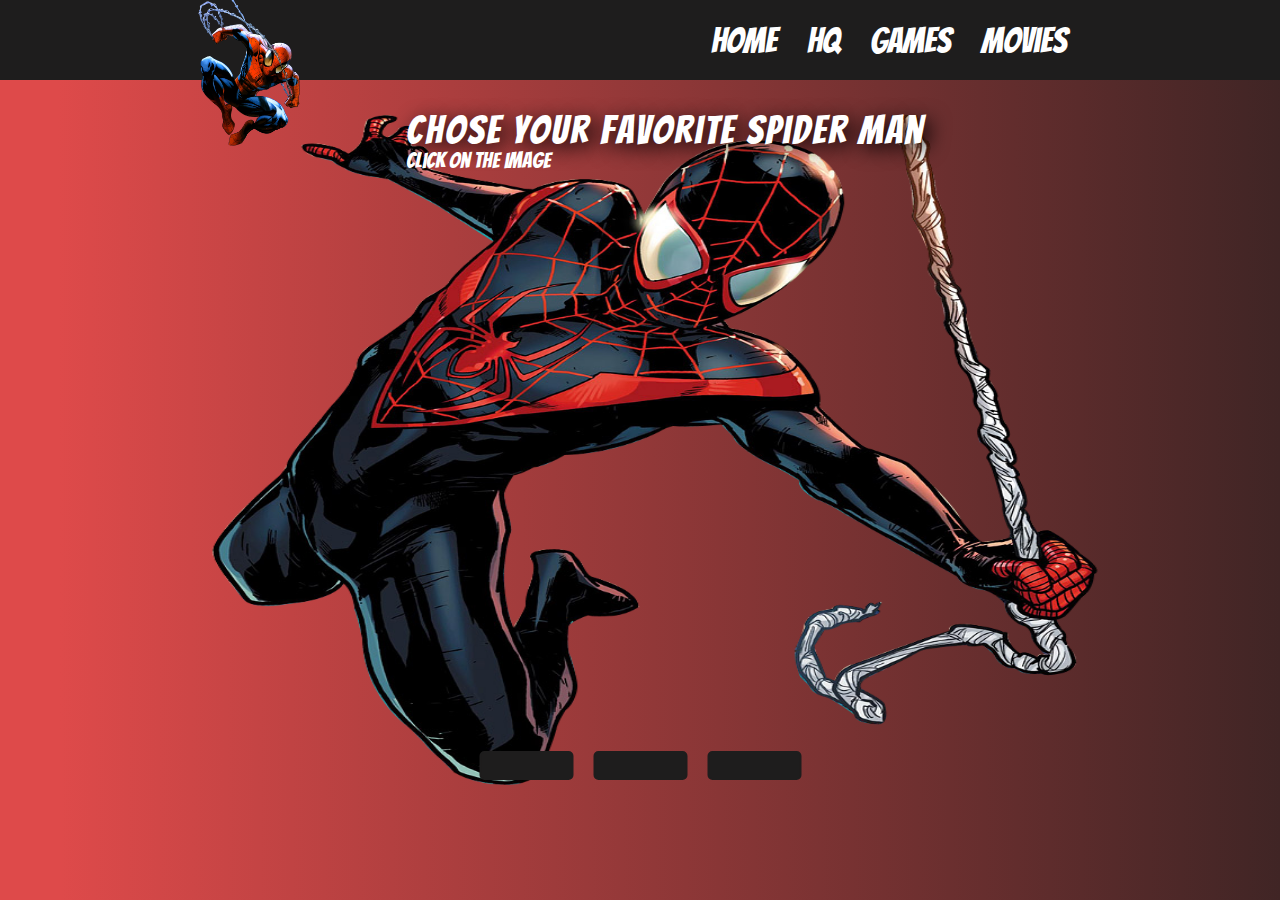
<file: index.html>
<!DOCTYPE html>
<html lang="en">

<head>
    <meta charset="UTF-8">
    <meta http-equiv="X-UA-Compatible" content="IE=edge">
    <meta name="viewport" content="width=device-width, initial-scale=1.0, minimum-scale=1.0">
    <title>Spider Galary</title>
    <link rel="stylesheet" href="./assets/css/style.css">
</head>

<body>
    <header>
        <nav>
            <img class="logo" src="./assets/img/spider-3.png" alt="Logo">
            <ul class="nav-list">
                <li><a href="index.html">Home</a></li>
                <li><a href="miles-morales.html">HQ</a></li>
                <li><a href="spider-games.html">Games</a></li>
                <li><a href="spider-movies.html">Movies</a></li>
            </ul>
        </nav>
    </header>
    <main>
        <div class="content">
            <div class="tittle">
                <h1>Chose your favorite spider man</h1>
                <p>Click on the image</p>
            </div>
            <div class="slides">
                <input type="radio" name="slide" id="slide1" checked>
                <input type="radio" name="slide" id="slide2">
                <input type="radio" name="slide" id="slide3">
                <div class="slide s1">
                    <a href="miles-morales.html">
                        <img src="./assets/img/miles-morales/spider-11.png" alt="Miles Morales HQ">
                    </a>
                </div>
                <div class="slide s2">
                    <a href="spider-games.html">
                        <img src="./assets/img/spider-games/spider-game-14.png" alt="Spider Man Games">
                    </a>
                </div>
                <div class="slide s3">
                    <a href="spider-movies.html">
                        <img src="./assets/img/spider-movies/spider-0.png" alt="Spider Man 2">
                    </a>
                    <div class="navigation">
                        <label class="bar" for="slide1"></label>
                        <label class="bar" for="slide2"></label>
                        <label class="bar" for="slide3"></label>
                    </div>
                </div>

            </div>

        </div>

    </main>
</body>

</html>
</file>
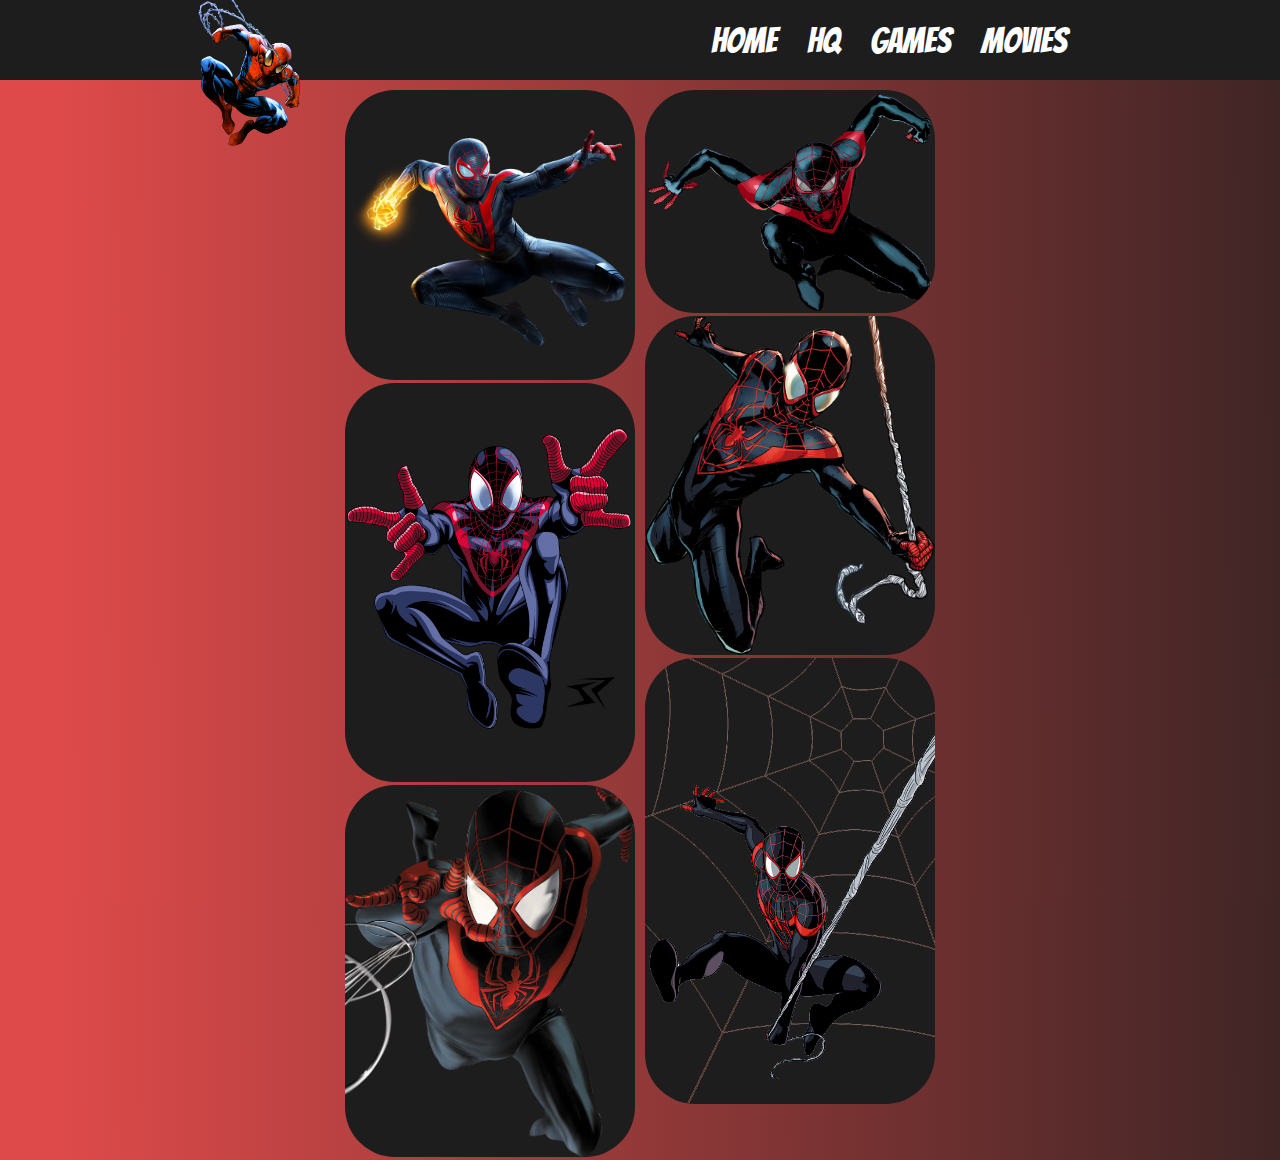
<file: miles-morales.html>
<!DOCTYPE html>
<html lang="en">

<head>
    <meta charset="UTF-8">
    <meta http-equiv="X-UA-Compatible" content="IE=edge">
    <meta name="viewport" content="width=device-width, initial-scale=1.0">
    <title>Spider Galary</title>
    <link rel="stylesheet" href="./assets/css/style.css">
</head>

<body>
    <header>
        <nav>
            <img class="logo" src="./assets/img/spider-3.png" alt="Logo">
            <ul class="nav-list">
                <li><a href="index.html">Home</a></li>
                <li><a href="miles-morales.html">HQ</a></li>
                <li><a href="spider-games.html">Games</a></li>
                <li><a href="spider-movies.html">Movies</a></li>
            </ul>
        </nav>
    </header>
    <main>
        <div class="row">
            <div class="column">
                <img src="./assets/img/miles-morales/miles-morales-1.png" alt="">
                <img src="./assets/img/miles-morales/miles-morales-2.png" alt="">
                <img src="./assets/img/miles-morales/miles-morales-4.png" alt="">
            </div>
            <div class="column">
                <img src="./assets/img/miles-morales/miles-morales-5.png" alt="">
                <img src="./assets/img/miles-morales/spider-11.png" alt="">
                <img src="./assets/img/miles-morales/miles-morales-3.png" alt="">
                
            </div>
        </div>
    </main>

</body>

</html>
</file>
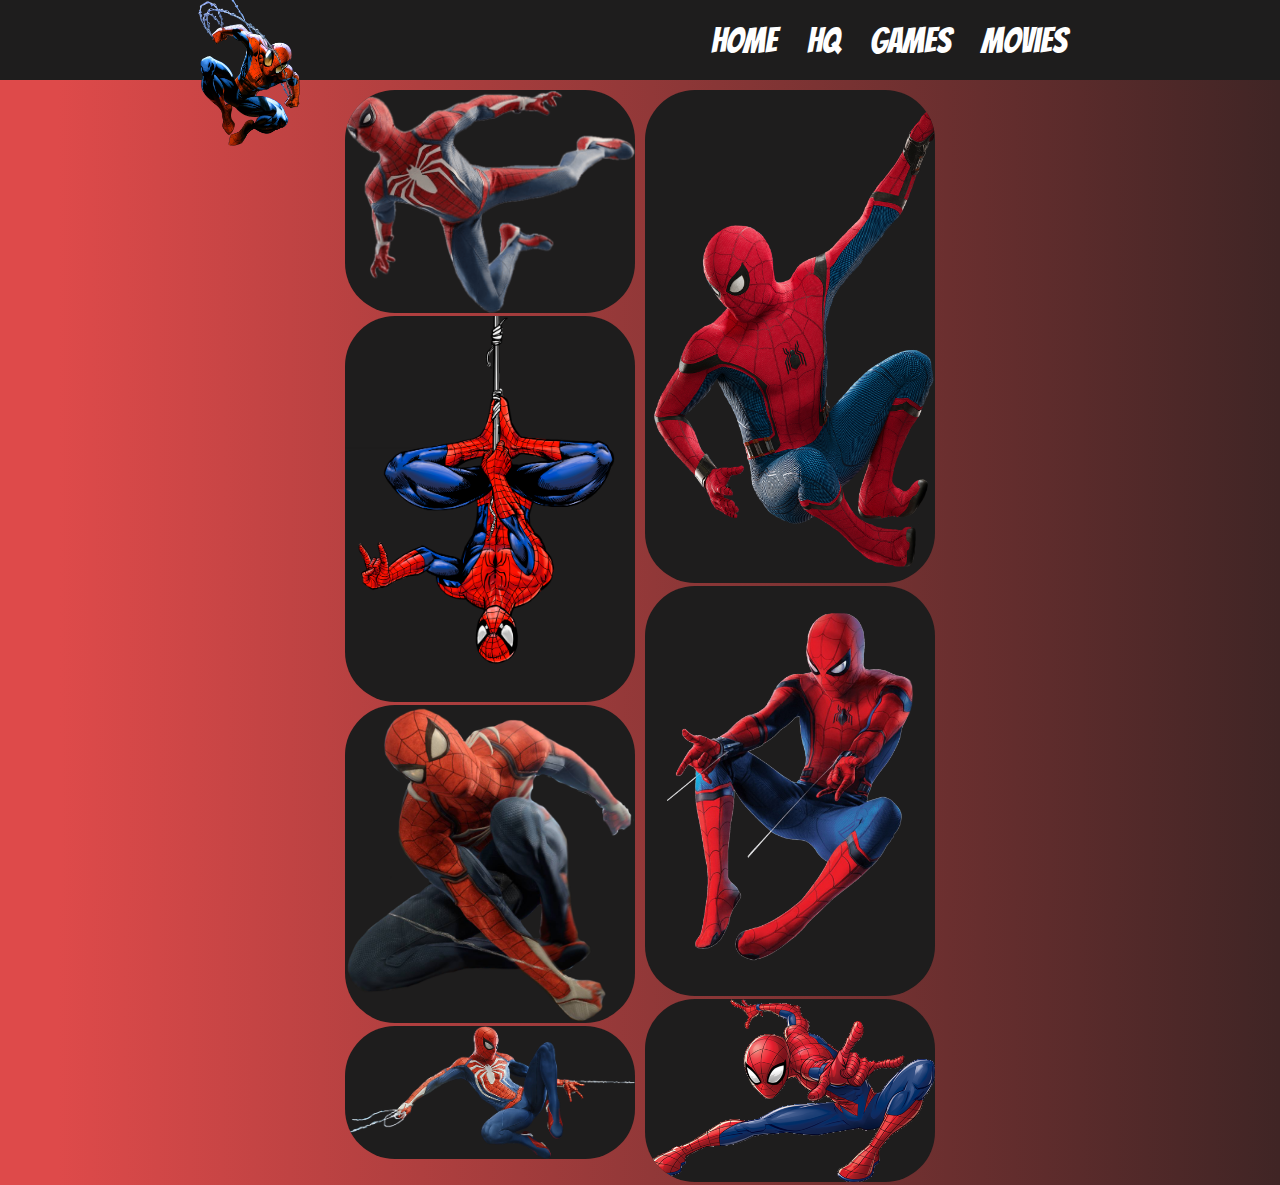
<file: spider-games.html>
<!DOCTYPE html>
<html lang="en">

<head>
    <meta charset="UTF-8">
    <meta http-equiv="X-UA-Compatible" content="IE=edge">
    <meta name="viewport" content="width=device-width, initial-scale=1.0">
    <title>Spider Galary</title>
    <link rel="stylesheet" href="./assets/css/style.css">
</head>

<body>
    <header>
        <nav>
            <img class="logo" src="./assets/img/spider-3.png" alt="Logo">
            <ul class="nav-list">
                <li><a href="index.html">Home</a></li>
                <li><a href="miles-morales.html">HQ</a></li>
                <li><a href="spider-games.html">Games</a></li>
                <li><a href="spider-movies.html">Movies</a></li>
            </ul>
        </nav>
    </header>
    <main>
        <div class="row">
            <div class="column">
                <img src="./assets/img/spider-games/spider-game-11.png" alt="">
                <img src="./assets/img/spider-games/pngwing.com.png" alt="">
                <img src="./assets/img/spider-games/spider-game-1.png" alt="">
                <img src="./assets/img/spider-games/spider-game-10.png" alt=""> 
            </div>
            <div class="column">
                <img src="./assets/img/spider-games/spider-game-4.png" alt="">
                <img src="./assets/img/spider-games/spider-game-3.png" alt="">
                <img src="./assets/img/spider-games/spider-game-13.png" alt="">
            </div>
        </div>
    </main>

</body>

</html>
</file>
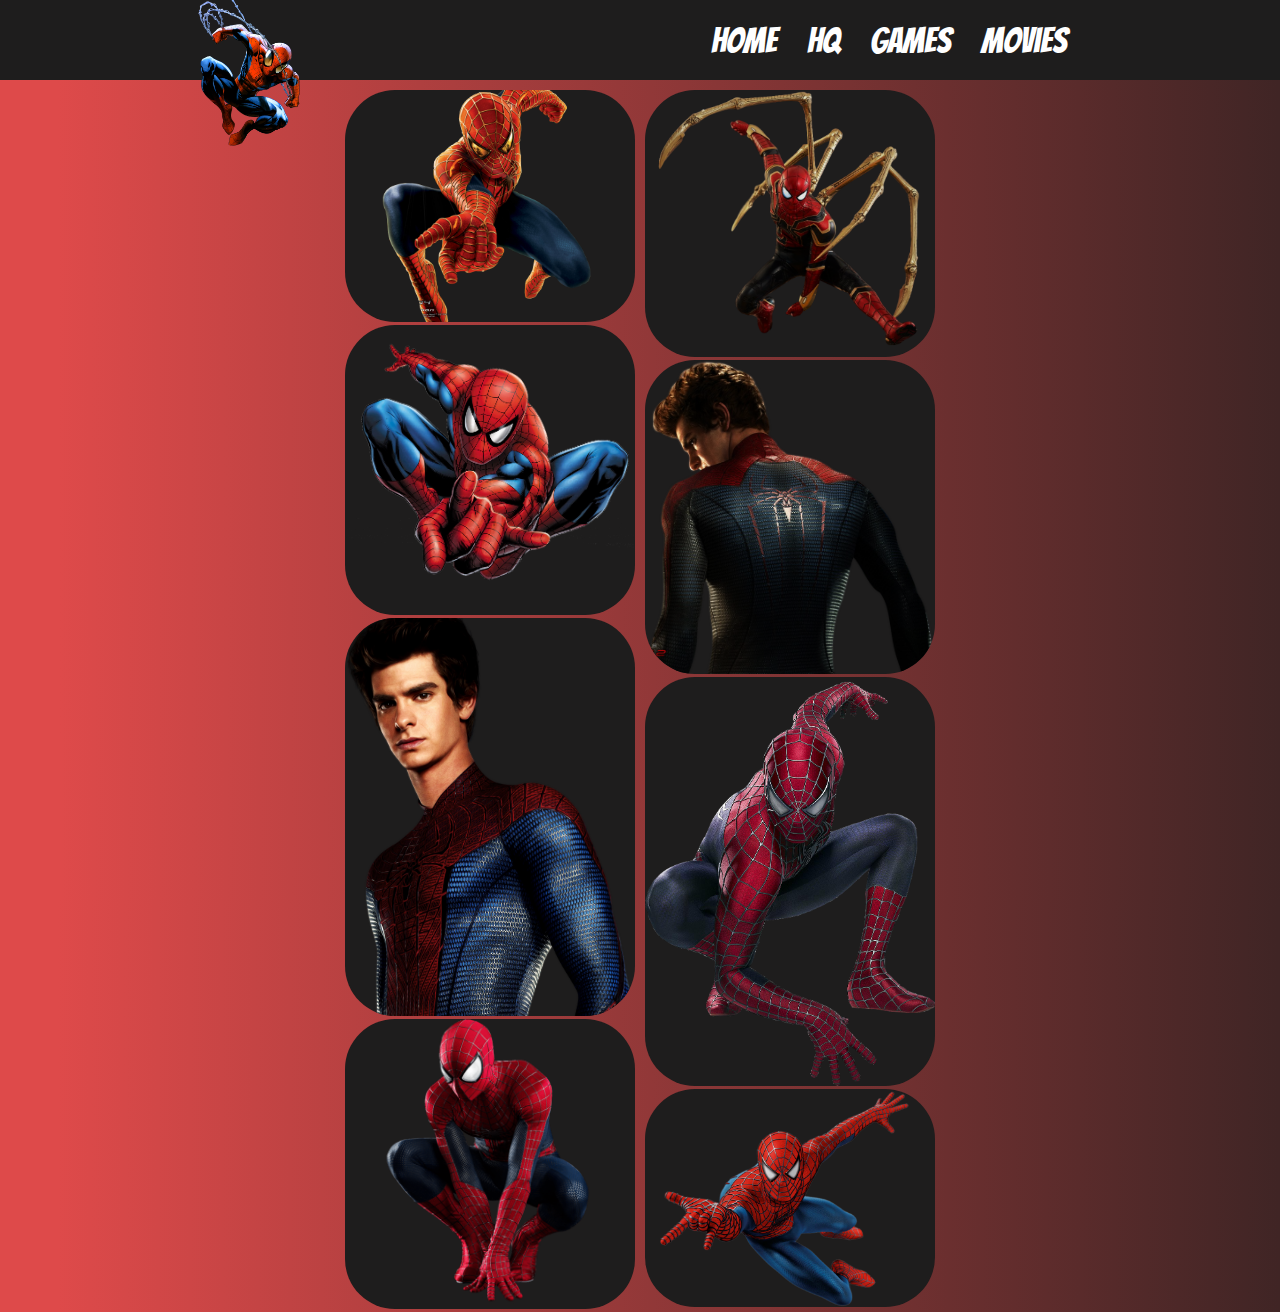
<file: spider-movies.html>
<!DOCTYPE html>
<html lang="en">

<head>
    <meta charset="UTF-8">
    <meta http-equiv="X-UA-Compatible" content="IE=edge">
    <meta name="viewport" content="width=device-width, initial-scale=1.0">
    <title>Spider Galary</title>
    <link rel="stylesheet" href="./assets/css/style.css">
</head>

<body>
    <header>
        <nav>
            <img class="logo" src="./assets/img/spider-3.png" alt="Logo">
            <ul class="nav-list">
                <li><a href="index.html">Home</a></li>
                <li><a href="miles-morales.html">HQ</a></li>
                <li><a href="spider-games.html">Games</a></li>
                <li><a href="spider-movies.html">Movies</a></li>
            </ul>
        </nav>
    </header>
    <main>
        <div class="row">
            <div class="column">
                <img src="./assets/img/spider-movies/spider-13.png" alt="">
                <img src="./assets/img/spider-movies/homen-2.png" alt="">
                <img src="./assets/img/spider-movies/spider-movie-1.png" alt="">
                <img src="./assets/img/spider-movies/homen-4.png" alt="">
            </div>
            <div class="column">
                <img src="./assets/img/spider-movies/spider-8.png" alt="">
                <img src="./assets/img/spider-movies/spider-movie-2.png" alt="">
                <img src="./assets/img/spider-movies/spider-12.png" alt="">
                <img src="./assets/img/spider-movies/spider-7.png" alt="">
            </div>
    </main>

</body>

</html>
</file>
<file: assets/css/style.css>
@import url('https://fonts.googleapis.com/css2?family=Bangers&display=swap');
@import url(./reset.css);
@import url(./variable.css);
body {
    font-family: 'Bangers', cursive;
    background-image: linear-gradient( 89.8deg,  rgba(222,74,74,1) 4.7%, rgba(30,29,29,1) 120.3% );
    color: var(--branco);
    height: 100vh;
    width: 100vw;
    overflow-x: hidden;
}
main {
    display: flex;
}
img {
    width: 100%;
}

.logo {
    align-self: baseline;
    width: 8%;
}

.logo:hover {
    transform: scale(1.1);
    cursor: pointer;
    transition: .5s;
}

nav {
    width: 100%;
    display: flex;
    background-color: var(--preto);
    justify-content: space-around;
    height: 80px;
}

.nav-list {
    list-style: none;
    font-size: 35px;
    display: flex;
    flex-direction: row;
    align-items: center;
    
}

a {
    color: var(--branco);
    text-decoration: none;
    transition: .3s;
    margin: 15px;
}

.nav-list a:hover {
    opacity: 0.7;
}

h1 {
    margin-top: 20px;
    text-shadow: 5px 5px 20px black;
    font-size: 40px;
    letter-spacing: 2px;
}
p{
    font-size: 22px;
}

.container {
    display: flex;
    justify-content: space-evenly;
    gap: 20px;
    width: 100%;
    margin: auto;
    margin-top: 100px;
}

.content {
    height: 720px;
    width: 935px;
    overflow: hidden;
    position: absolute;
    top: 50%;
    left: 50%;
    transform: translate(-50%, -50%);
}

.navigation {
    position: absolute;
    bottom: 20px;
    left: 50%;
    transform: translate(-50%);
    display: flex;
}

.bar {
    width: 90px;
    height: 25px;
    border: 2px solid rgba(30, 29, 29, 1);
    margin: 10px;
    border-radius: 5px;
    cursor: pointer;
    transition: .6s;
}
.bar {
    background-color: rgba(30, 29, 29, 1);
}
.bar:hover {
    background-color: rgba(70, 69, 69, 1);
    
}
input {
    display: none;
}

.slides {
    display: flex;
    width: 300%;
    height: 100%;

}

.slide {
    width: 33.10%;
    transition: .6s;
    padding: 25px;
}

.slide img {
    width: 100%;
    height: 100%;
}

#slide1:checked ~ .s1 {
    margin-left: 0%;
}
#slide2:checked ~ .s1 {
    margin-left: -35%;
}
#slide3:checked ~ .s1 {
    margin-left: -70.2%;
}

.tittle {
    position: absolute;
    margin-left: 25%;
}

.row img {
    width: 100%;
}

.row {
    display: flex;
    padding: 5px;
    width: 600px;
    height: 350px;
    margin: auto;
    
}
.column {
    flex: 50%;
    padding: 5px;
}

.column img {
    background-color: rgba(30, 29, 29, 1);
    border-radius: 50px;
}
@media (min-width: 1024px){
    .column img:hover {
        cursor: pointer;
        transform: scale(1.1);
        transition: .5s;
        margin: 10%;
        padding: 10%;
    }
}


@media (max-width: 425px){
    nav {
        width: 100%;
    }
    a {
        margin: 4px;
        margin-right: 10px;
    }
    .nav-list  {
        font-size: 20px;
        display: flex;
        justify-content: none;
    }
    .logo {
        width: 7.5vh;
    }
    .tittle h1 {
        font-size: 25px;
    }
    .tittle p {
        font-size: 18px;
        
    }
    .tittle {
        visibility: hidden;
        position: absolute;
        text-align: center;
        text-shadow: 5px 5px 20px black;
        letter-spacing: 2px;
        margin-left: 12%;
    }
    .slide img {
        width: 680px;
        height: 80vh;
        margin: 10%;
    }
    .column img:hover {
        transform: scale(1.1);
        transition: .5s;
        margin: 4%;
        padding: 1%;
    }
}
</file>
